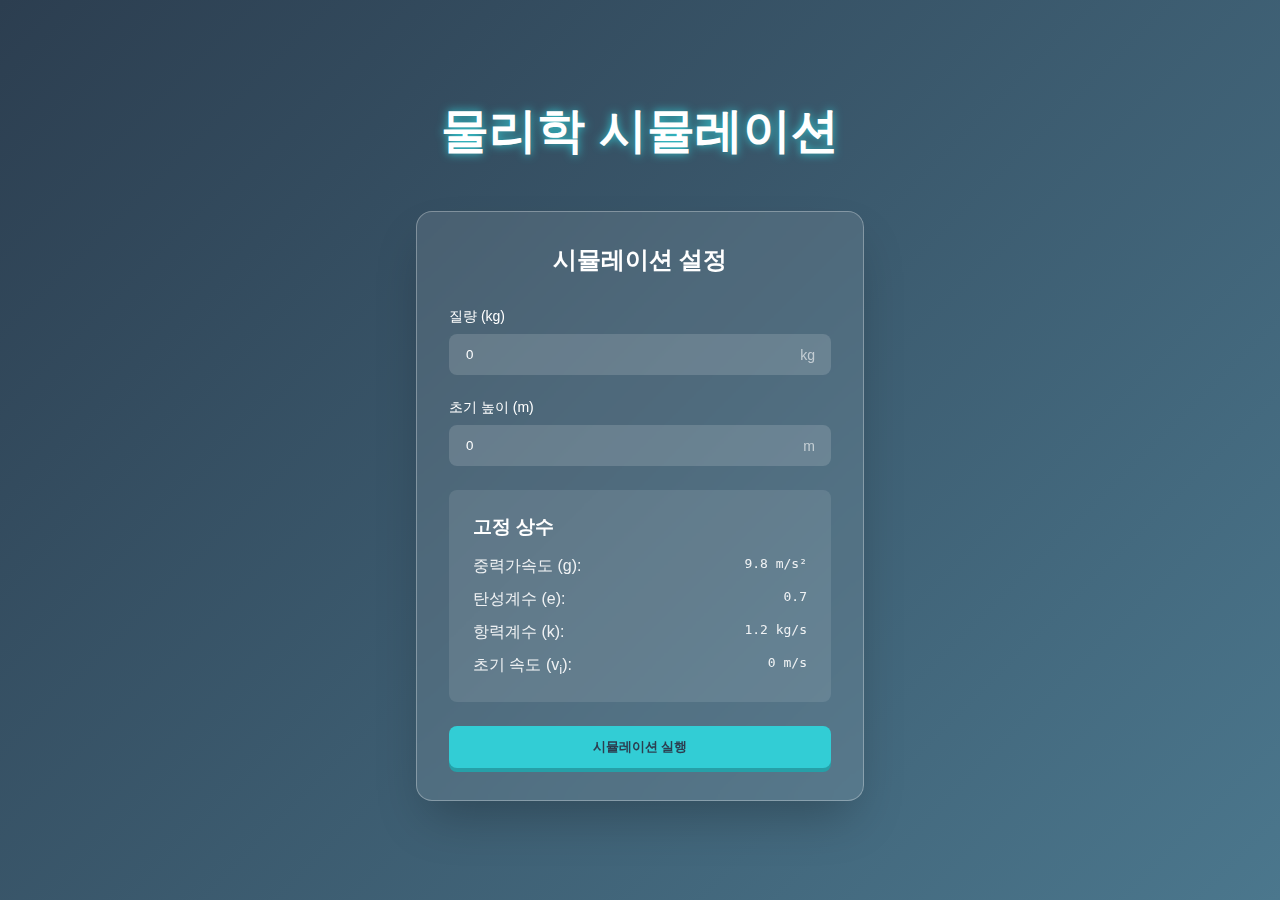
<file: index.html>
<!doctype html>
<html lang="ko">
  <head>
    <meta charset="UTF-8" />
    <meta name="viewport" content="width=device-width, initial-scale=1.0" />
    <title>물리학 시뮬레이션</title>
    <link rel="stylesheet" href="style.css" />
  </head>
  <body>
    <div id="app"></div>
    <script type="module" src="main.js"> </script>
  </body>
</html>
</file>
<file: style.css>
* {
  box-sizing: border-box;
  margin: 0;
  padding: 0;
}

body {
  background: linear-gradient(135deg, #2c3e50, #4b778d);
  min-height: 100vh;
  font-family: -apple-system, BlinkMacSystemFont, 'Segoe UI', 'Roboto', 'Oxygen', 'Ubuntu', 'Cantarell', sans-serif;
}

#app {
  min-height: 100vh;
}

.input-view {
  min-height: 100vh;
  display: flex;
  flex-direction: column;
  align-items: center;
  justify-content: center;
  padding: 2rem;
}

.input-view h1 {
  color: white;
  font-size: 3rem;
  font-weight: bold;
  margin-bottom: 3rem;
  text-shadow: 0px 0px 10px #32CDD5;
}

.input-container {
  width: 100%;
  max-width: 28rem;
  background: rgba(255, 255, 255, 0.1);
  backdrop-filter: blur(10px);
  border-radius: 1rem;
  border: 1px solid rgba(255, 255, 255, 0.3);
  box-shadow: 0 25px 50px -12px rgba(0, 0, 0, 0.25);
  padding: 2rem;
}

.input-container h2 {
  color: white;
  font-size: 1.5rem;
  font-weight: bold;
  margin-bottom: 2rem;
  text-align: center;
}

.form-group {
  margin-bottom: 1.5rem;
}

.form-group label {
  color: white;
  font-size: 0.875rem;
  font-weight: 500;
  display: block;
  margin-bottom: 0.5rem;
}

.input-wrapper {
  position: relative;
}

.input-wrapper input {
  width: 100%;
  padding: 0.75rem 1rem;
  border-radius: 0.5rem;
  background: rgba(255, 255, 255, 0.15);
  border: 1px solid transparent;
  color: white;
  outline: none;
  transition: all 0.3s;
}

.input-wrapper input:focus {
  border-color: #32CDD5;
  background: rgba(255, 255, 255, 0.25);
}

.input-wrapper .unit {
  position: absolute;
  right: 1rem;
  top: 50%;
  transform: translateY(-50%);
  color: rgba(255, 255, 255, 0.6);
  font-size: 0.875rem;
}

.constants-box {
  background: rgba(255, 255, 255, 0.1);
  border-radius: 0.5rem;
  padding: 1.5rem;
  margin-bottom: 1.5rem;
}

.constants-box h3 {
  color: white;
  font-weight: 600;
  margin-bottom: 1rem;
}

.constant-row {
  display: flex;
  justify-content: space-between;
  color: rgba(255, 255, 255, 0.9);
  margin-bottom: 0.75rem;
}

.constant-row:last-child {
  margin-bottom: 0;
}

.constant-row .value {
  font-family: monospace;
}

.submit-btn {
  width: 100%;
  padding: 0.75rem;
  background: #32CDD5;
  color: #2c3e50;
  font-weight: bold;
  border: none;
  border-radius: 0.5rem;
  box-shadow: 0 4px #26a0a8;
  cursor: pointer;
  transition: all 0.3s;
}

.submit-btn:hover {
  background: #26a0a8;
}

.submit-btn:active {
  transform: translateY(2px);
  box-shadow: 0 2px #26a0a8;
}

.simulation-view {
  min-height: 100vh;
  display: flex;
  background: #f3f4f6;
}

.sidebar {
  width: 24rem;
  background: #f3f4f6;
  border-right: 2px solid #9ca3af;
  padding: 2rem;
  box-sizing: border-box;
  height: 100vh;
  display: flex;
  flex-direction: column;
  justify-content: flex-start;
}

.sidebar h2 {
  margin-top: 75px;
  font-size: 1.5rem;
  font-weight: bold;
  margin-bottom: 2rem;
  color: #1f2937;
}

.sidebar .form-group {
  margin-bottom: 1.5rem;
}

.sidebar .form-group label {
  color: #374151;
  font-size: 0.875rem;
  font-weight: 600;
  display: block;
  margin-bottom: 0.5rem;
}

.sidebar .input-wrapper input {
  width: 100%;
  padding: 0.75rem 1rem;
  border-radius: 0.5rem;
  background: white;
  border: 1px solid #d1d5db;
  color: #1f2937;
}

.sidebar .input-wrapper .unit {
  color: #6b7280;
}

.sidebar .constants-box {
  background: white;
  border: 1px solid #e5e7eb;
  padding: 1rem;
}

.sidebar .constants-box h3 {
  color: #374151;
  font-weight: 600;
  margin-bottom: 0.75rem;
}

.sidebar .constant-row {
  color: #374151;
  font-size: 0.875rem;
  margin-bottom: 0.5rem;
}

.sidebar .constant-row .value {
  font-weight: 600;
}

.next-btn {
  width : 100%;
  padding : 0.75rem;
  background: #3b82f6;
  color : white;
  font-weight : 600;
  border : none;
  border-radius: 0.5rem;
  cursor : pointer;
  transition: all 0.3s;
  margin-bottom: 10px;
}

.next-btn:hover {
  background: #2563eb;
}

.back-btn {
  width: 100%;
  padding: 0.75rem;
  background: #a4acb9;
  color: white;
  font-weight: 600;
  border: none;
  border-radius: 0.5rem;
  cursor: pointer;
  transition: all 0.3s;
}

.back-btn:hover {
  background: #89909b;
}

.simulation-content {
  flex: 1;
  background: white;
  display: flex;
  align-items: center;
  justify-content: center;
  padding: 3rem;
}

.simulation-container {
  width: 100%;
  max-width: 75rem;
}

.simulation-container h2 {
  font-size: 1.875rem;
  font-weight: bold;
  color: #1f2937;
  margin-bottom: 2rem;
  text-align: center;
}

.legend {
  display: flex;
  justify-content: center;
  gap: 2rem;
  margin-bottom: 1.5rem;
}

.legend-item {
  display: flex;
  align-items: center;
  gap: 0.5rem;
}

.legend-color {
  width: 1rem;
  height: 1rem;
  border-radius: 50%;
}

.legend-color.blue {
  background: #3b82f6;
}

.legend-color.red {
  background: #ef4444;
}

.legend-item span {
  color: #374151;
}

.canvas-container {
  display: flex;
  justify-content: center;
  gap: 3rem;
}

.canvas-wrapper {
  text-align: center;
}

.canvas-wrapper canvas {
  border: 2px solid black;
  border-radius: 0.5rem;
  box-shadow: 0 10px 15px -3px rgba(0, 0, 0, 0.1);
  background: #87CEEB;
}

.canvas-wrapper p {
  margin-top: 1rem;
  color: #374151;
  font-weight: 600;
}
</file>
